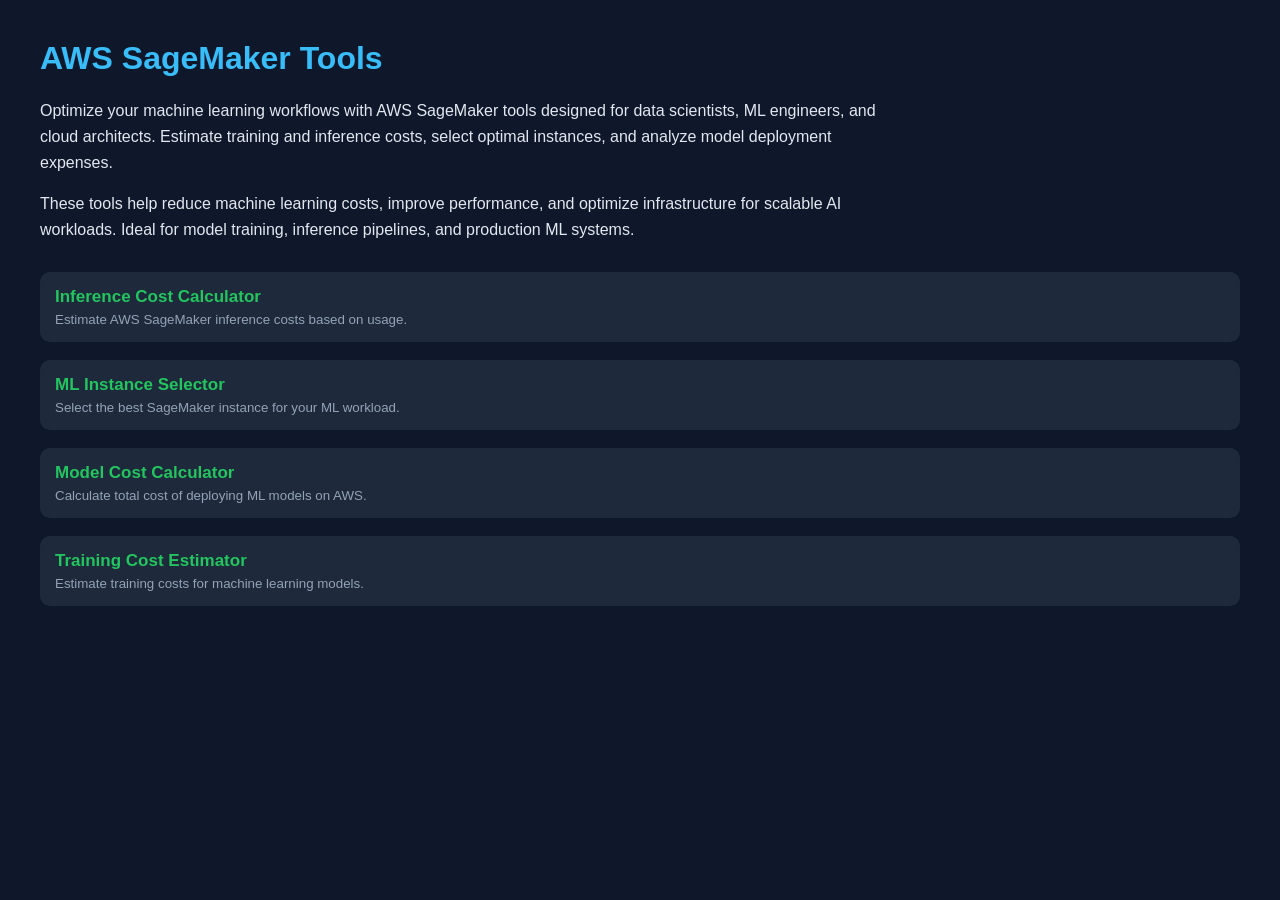
<file: index.html>
<!DOCTYPE html>
<html lang="en">
<head>
    <meta charset="UTF-8">
    <meta name="viewport" content="width=device-width, initial-scale=1.0">

    <!-- 🔐 Google Site Verification -->
    <meta name="google-site-verification" content="PkLa_ViOo6FAHpvh8SacceMb95o9tePRdrqLNBz9X1M" />

    <!-- SEO Potenciado -->
    <title>AWS SageMaker Tools – ML Cost Calculators & Instance Selection</title>

    <meta name="description" content="Optimize AWS SageMaker workflows with tools to estimate training and inference costs, select ML instances, and calculate model deployment expenses.">

    <meta name="keywords" content="
    aws sagemaker cost calculator,
    ml training cost estimator aws,
    sagemaker inference cost calculator,
    ml model cost calculator aws,
    sagemaker instance selector,
    aws ml pricing calculator,
    machine learning cost estimator aws,
    sagemaker training pricing tool,
    ml infrastructure cost calculator,
    aws ai cost optimization tools,
    sagemaker deployment cost estimator
    ">

    <meta name="author" content="AI Tools Suite">

    <!-- Open Graph -->
    <meta property="og:title" content="AWS SageMaker Tools – ML Cost & Performance Optimization">
    <meta property="og:description" content="Estimate ML training, inference costs, and optimize SageMaker usage.">
    <meta property="og:type" content="website">

    <!-- Estilos -->
    <style>
        body {
            font-family: Arial, sans-serif;
            margin: 40px;
            background: #0f172a;
            color: #e2e8f0;
        }
        h1 {
            color: #38bdf8;
        }
        p {
            max-width: 850px;
            line-height: 1.6;
        }
        .tools {
            margin-top: 30px;
        }
        .tool {
            margin-bottom: 18px;
            padding: 15px;
            background: #1e293b;
            border-radius: 10px;
            transition: 0.2s;
        }
        .tool:hover {
            background: #334155;
        }
        a {
            text-decoration: none;
            color: #22c55e;
            font-weight: bold;
            font-size: 17px;
        }
        small {
            display: block;
            margin-top: 5px;
            color: #94a3b8;
        }
    </style>
</head>
<body>

    <h1>AWS SageMaker Tools</h1>

    <p>
        Optimize your machine learning workflows with AWS SageMaker tools designed for data scientists,
        ML engineers, and cloud architects. Estimate training and inference costs, select optimal
        instances, and analyze model deployment expenses.
    </p>

    <p>
        These tools help reduce machine learning costs, improve performance, and optimize infrastructure
        for scalable AI workloads. Ideal for model training, inference pipelines, and production ML systems.
    </p>

    <div class="tools">

        <div class="tool">
            <a href="inference_cost_calculator/">Inference Cost Calculator</a>
            <small>Estimate AWS SageMaker inference costs based on usage.</small>
        </div>

        <div class="tool">
            <a href="ml_instance_selector/">ML Instance Selector</a>
            <small>Select the best SageMaker instance for your ML workload.</small>
        </div>

        <div class="tool">
            <a href="ml_model_cost_calculator/">Model Cost Calculator</a>
            <small>Calculate total cost of deploying ML models on AWS.</small>
        </div>

        <div class="tool">
            <a href="training_cost_estimator/">Training Cost Estimator</a>
            <small>Estimate training costs for machine learning models.</small>
        </div>

    </div>

</body>
</html>
</file>
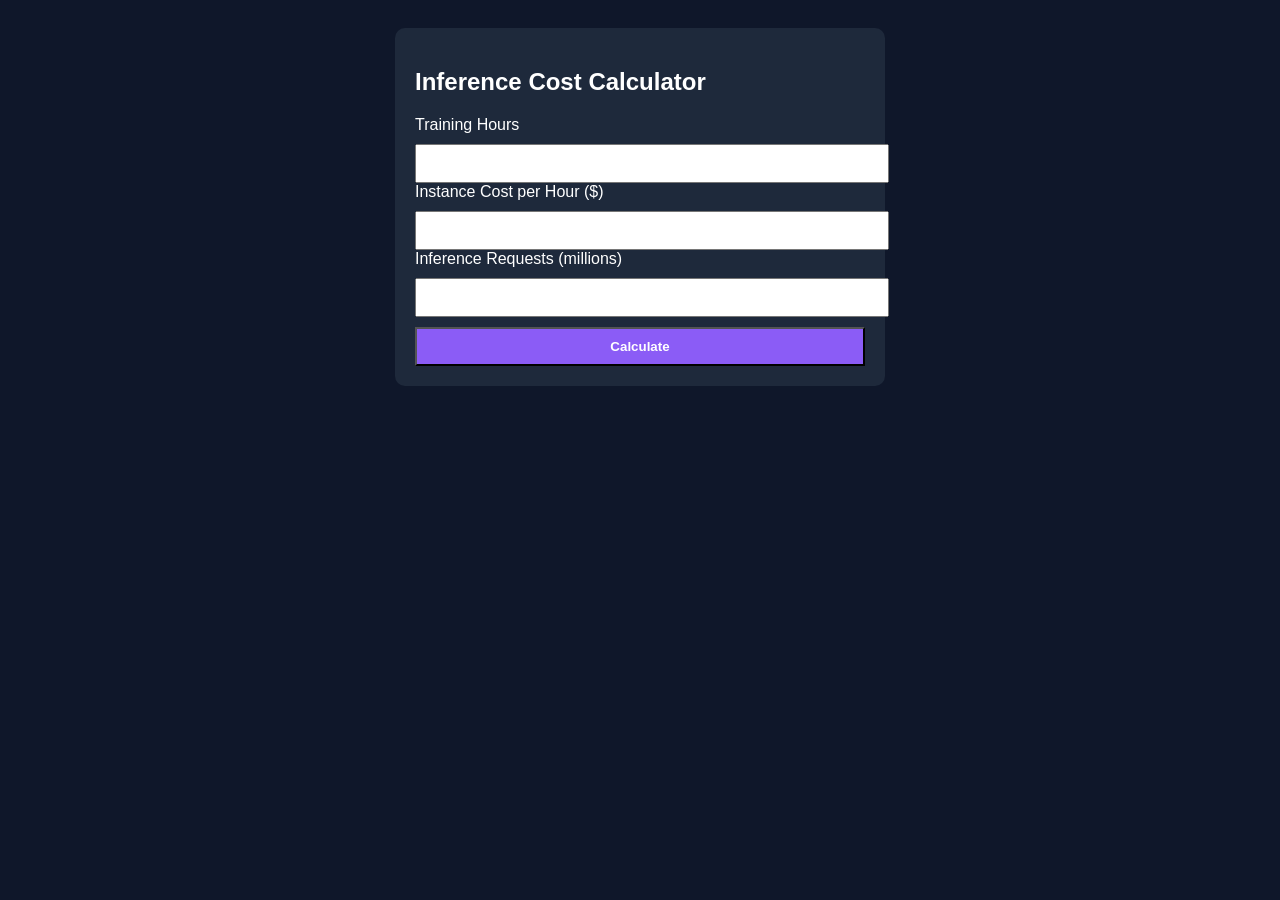
<file: inference_cost_calculator/index.html>
<!DOCTYPE html>
<html>
<head>
<meta charset="UTF-8">
<title>inference_cost_calculator</title>
<link rel="stylesheet" href="styles.css">
</head>
<body>
<div class="container">
<h2>Inference Cost Calculator</h2>

<label>Training Hours</label>
<input id="a" type="number">

<label>Instance Cost per Hour ($)</label>
<input id="b" type="number">

<label>Inference Requests (millions)</label>
<input id="c" type="number">

<button onclick="calc()">Calculate</button>

<div id="result"></div>
</div>

<script src="script.js"></script>
</body>
</html>
</file>
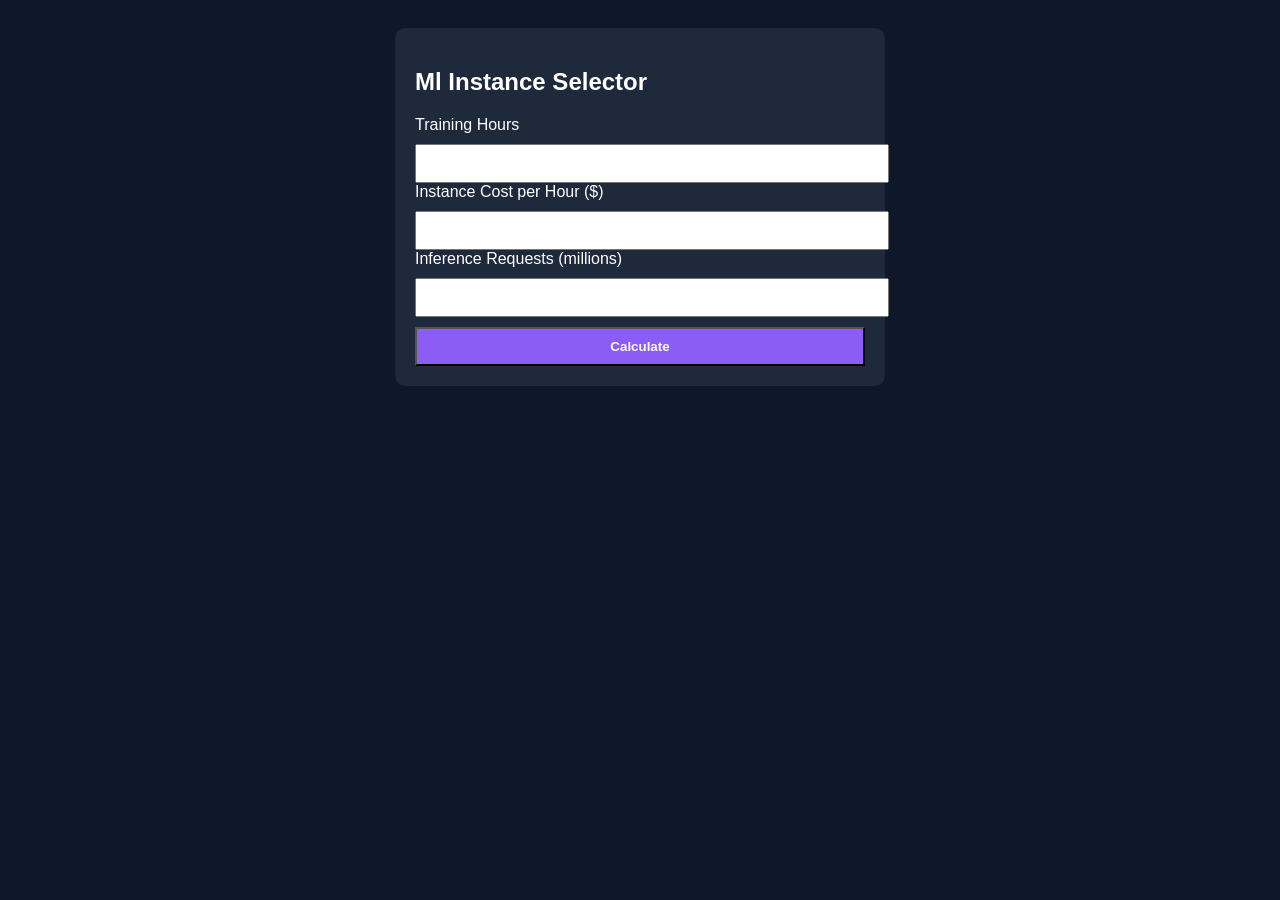
<file: ml_instance_selector/index.html>
<!DOCTYPE html>
<html>
<head>
<meta charset="UTF-8">
<title>ml_instance_selector</title>
<link rel="stylesheet" href="styles.css">
</head>
<body>
<div class="container">
<h2>Ml Instance Selector</h2>

<label>Training Hours</label>
<input id="a" type="number">

<label>Instance Cost per Hour ($)</label>
<input id="b" type="number">

<label>Inference Requests (millions)</label>
<input id="c" type="number">

<button onclick="calc()">Calculate</button>

<div id="result"></div>
</div>

<script src="script.js"></script>
</body>
</html>
</file>
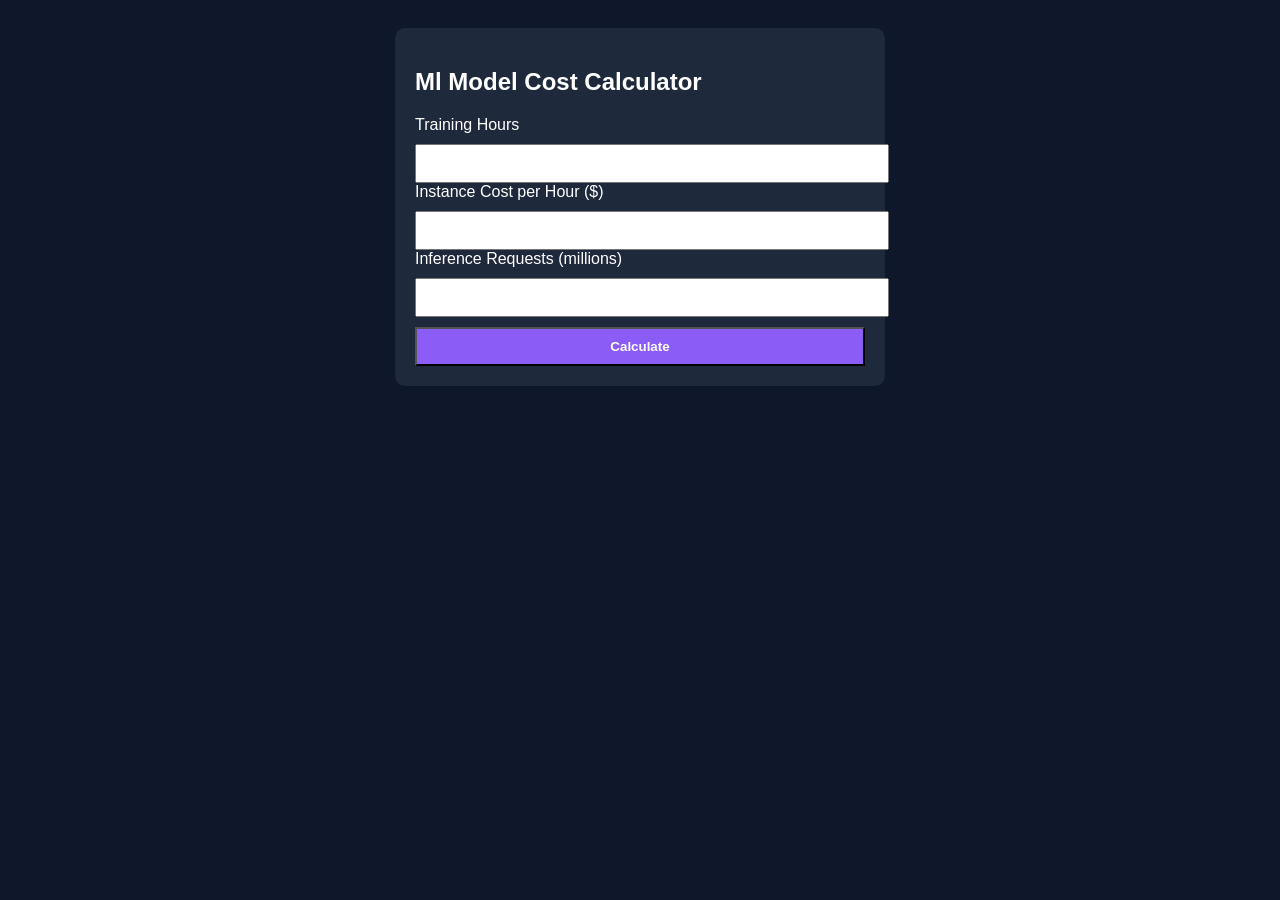
<file: ml_model_cost_calculator/index.html>
<!DOCTYPE html>
<html>
<head>
<meta charset="UTF-8">
<title>ml_model_cost_calculator</title>
<link rel="stylesheet" href="styles.css">
</head>
<body>
<div class="container">
<h2>Ml Model Cost Calculator</h2>

<label>Training Hours</label>
<input id="a" type="number">

<label>Instance Cost per Hour ($)</label>
<input id="b" type="number">

<label>Inference Requests (millions)</label>
<input id="c" type="number">

<button onclick="calc()">Calculate</button>

<div id="result"></div>
</div>

<script src="script.js"></script>
</body>
</html>
</file>
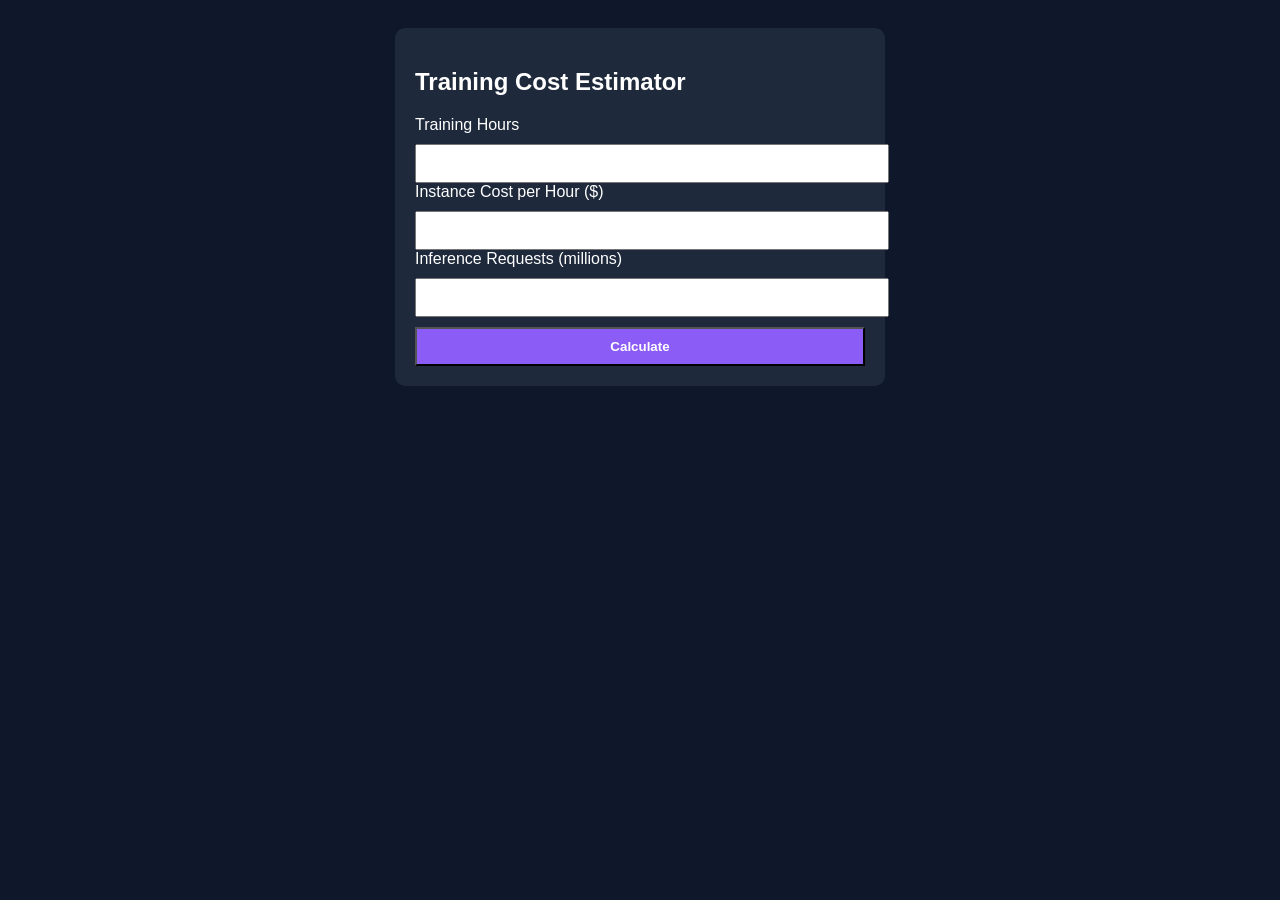
<file: training_cost_estimator/index.html>
<!DOCTYPE html>
<html>
<head>
<meta charset="UTF-8">
<title>training_cost_estimator</title>
<link rel="stylesheet" href="styles.css">
</head>
<body>
<div class="container">
<h2>Training Cost Estimator</h2>

<label>Training Hours</label>
<input id="a" type="number">

<label>Instance Cost per Hour ($)</label>
<input id="b" type="number">

<label>Inference Requests (millions)</label>
<input id="c" type="number">

<button onclick="calc()">Calculate</button>

<div id="result"></div>
</div>

<script src="script.js"></script>
</body>
</html>
</file>
<file: inference_cost_calculator/styles.css>
body{font-family:Arial;background:#0f172a;color:#fff;padding:20px;}
.container{max-width:450px;margin:auto;background:#1e293b;padding:20px;border-radius:10px;}
input,button{width:100%;margin-top:10px;padding:10px;}
button{background:#8b5cf6;color:#fff;font-weight:bold;}
</file>
<file: ml_instance_selector/styles.css>
body{font-family:Arial;background:#0f172a;color:#fff;padding:20px;}
.container{max-width:450px;margin:auto;background:#1e293b;padding:20px;border-radius:10px;}
input,button{width:100%;margin-top:10px;padding:10px;}
button{background:#8b5cf6;color:#fff;font-weight:bold;}
</file>
<file: ml_model_cost_calculator/styles.css>
body{font-family:Arial;background:#0f172a;color:#fff;padding:20px;}
.container{max-width:450px;margin:auto;background:#1e293b;padding:20px;border-radius:10px;}
input,button{width:100%;margin-top:10px;padding:10px;}
button{background:#8b5cf6;color:#fff;font-weight:bold;}
</file>
<file: training_cost_estimator/styles.css>
body{font-family:Arial;background:#0f172a;color:#fff;padding:20px;}
.container{max-width:450px;margin:auto;background:#1e293b;padding:20px;border-radius:10px;}
input,button{width:100%;margin-top:10px;padding:10px;}
button{background:#8b5cf6;color:#fff;font-weight:bold;}
</file>
